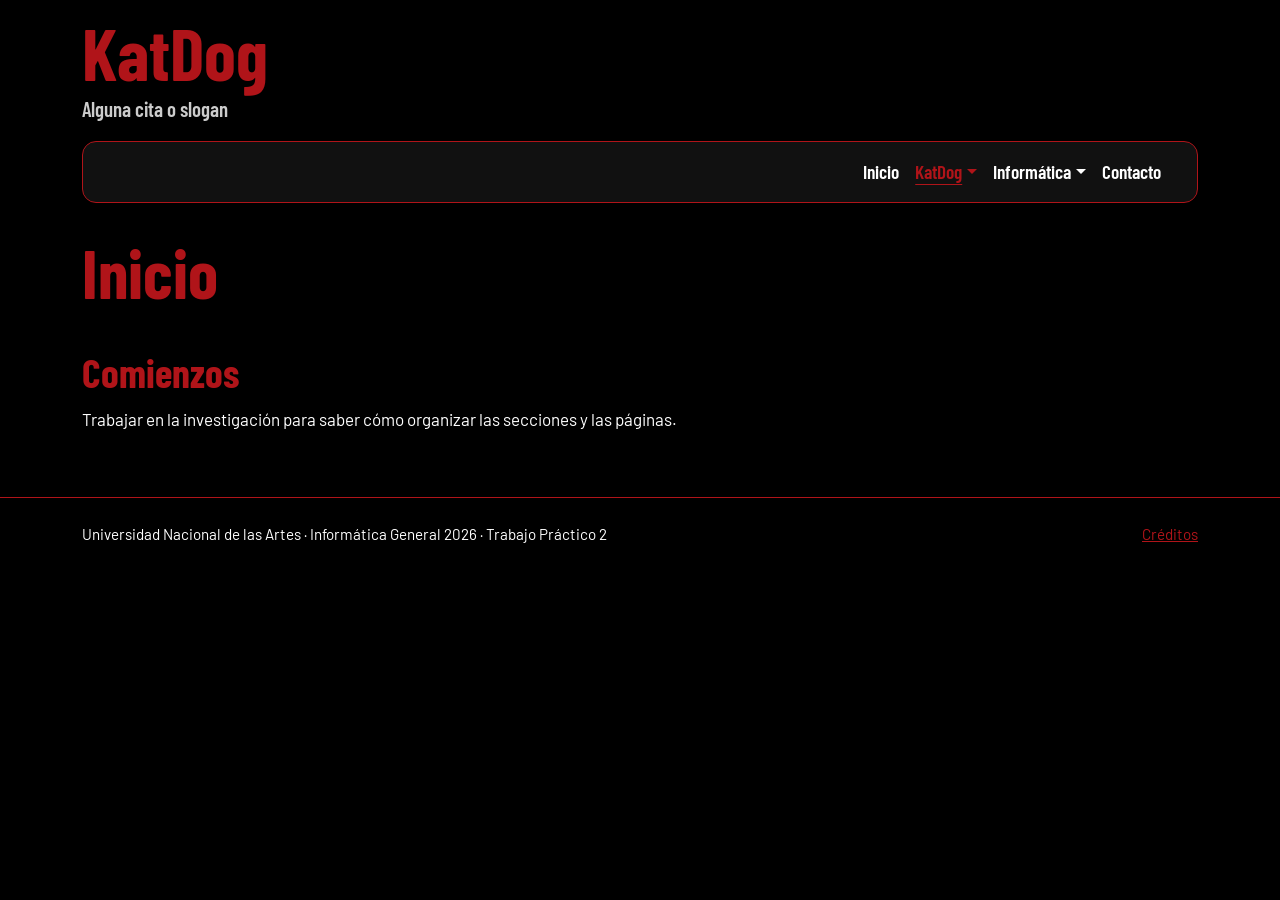
<file: albumes.html>
<!DOCTYPE html>
<html lang="es">
<head>
  <meta charset="UTF-8">
  <meta name="viewport" content="width=device-width, initial-scale=1.0">
  <title>Inicio | KatDog</title>

  <!-- Tipografía -->
  <link rel="preconnect" href="https://fonts.googleapis.com">
  <link rel="preconnect" href="https://fonts.gstatic.com" crossorigin>
  <link href="https://fonts.googleapis.com/css2?family=Barlow:wght@400;500&family=Barlow+Condensed:wght@600;700&display=swap" rel="stylesheet">

  <!-- Framework y CSS propio (siempre en este orden) -->
  <link href="https://cdn.jsdelivr.net/npm/bootstrap@5.3.3/dist/css/bootstrap.min.css" rel="stylesheet">
  <link rel="stylesheet" href="css/style.css">
</head>

<body>

  <header class="container">
    <p class="titulo-sitio">KatDog</p>
    <p class="lema">Alguna cita o slogan</p>

    <nav class="navbar navbar-expand-lg" aria-label="Principal">
      <div class="container-fluid">

        <a class="navbar-brand d-lg-none" href="index.html">KatDog</a>
        <button class="navbar-toggler" type="button"
                data-bs-toggle="collapse" data-bs-target="#menu"
                aria-controls="menu" aria-expanded="false" aria-label="Abrir menú">
          <span class="navbar-toggler-icon"></span>
        </button>

        <div class="collapse navbar-collapse" id="menu">
          <ul class="navbar-nav ms-auto">

            <li class="nav-item">
              <a class="nav-link" href="index.html">Inicio</a>
            </li>

            <!-- Menú KatDog -->
            <li class="nav-item dropdown">
              <a class="nav-link dropdown-toggle" href="#" id="menuKatdog" role="button"
                 data-bs-toggle="dropdown" aria-expanded="false">KatDog</a>
              <ul class="dropdown-menu" aria-labelledby="menuKatdog">
                <li><a class="dropdown-item" href="katdog.html">Quién es KatDog</a></li>
                <li><a class="dropdown-item" href="trayectoria.html">Trayectoria</a></li>
                <li><a class="dropdown-item" href="albumes.html">Álbumes</a></li>
                <li><a class="dropdown-item" href="en-vivo.html">En vivo</a></li>
                <li><a class="dropdown-item" href="galeria.html">Galería</a></li>
                <li><a class="dropdown-item" href="nosotros.html">Nosotros</a></li>
              </ul>
            </li>

            <!-- Menú Informática -->
            <li class="nav-item dropdown">
              <a class="nav-link dropdown-toggle" href="#" id="menuInformatica" role="button"
                 data-bs-toggle="dropdown" aria-expanded="false">Informática</a>
              <ul class="dropdown-menu" aria-labelledby="menuInformatica">
                <li><a class="dropdown-item" href="creditos.html#equipo">Nuestro equipo</a></li>
                <li><a class="dropdown-item" href="creditos.html#materia">La materia</a></li>
              </ul>
            </li>

            <li class="nav-item">
              <a class="nav-link" href="contacto.html">Contacto</a>
            </li>

          </ul>
        </div>
      </div>
    </nav>
  </header>

  <main class="container">
    <h1>Inicio</h1>
    <section>
      <h2>Comienzos</h2>
      <p>Trabajar en la investigación para saber cómo organizar las secciones y las páginas.</p>
    </section>
  </main>

  <footer>
    <div class="container contenedor-footer">
      <span>Universidad Nacional de las Artes · Informática General 2026 · Trabajo Práctico 2</span>
      <a href="creditos.html">Créditos</a>
    </div>
  </footer>

  <script src="https://cdn.jsdelivr.net/npm/bootstrap@5.3.3/dist/js/bootstrap.bundle.min.js"></script>
  <script src="js/main.js"></script>
</body>
</html>
</file>
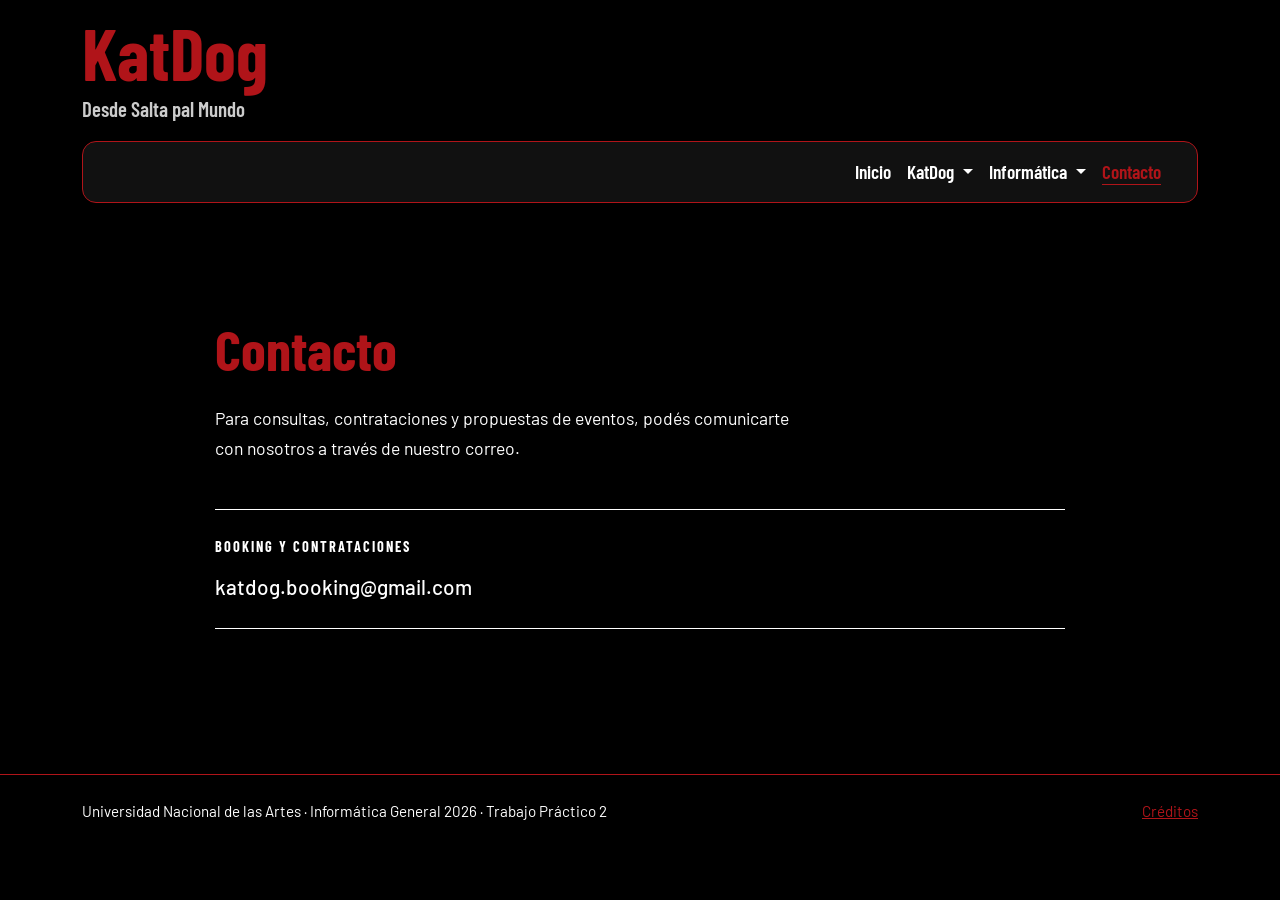
<file: contacto.html>
<!DOCTYPE html>
<html lang="es">
<head>
  <meta charset="UTF-8">
  <meta name="viewport" content="width=device-width, initial-scale=1.0">
  <title>Contacto | KatDog</title>

  <!-- Tipografía -->
  <link rel="preconnect" href="https://fonts.googleapis.com">
  <link rel="preconnect" href="https://fonts.gstatic.com" crossorigin>
  <link href="https://fonts.googleapis.com/css2?family=Barlow:wght@400;500&family=Barlow+Condensed:wght@600;700&display=swap" rel="stylesheet">

  <!-- Bootstrap y CSS propio -->
  <link href="https://cdn.jsdelivr.net/npm/bootstrap@5.3.3/dist/css/bootstrap.min.css" rel="stylesheet">
  <link rel="stylesheet" href="css/style.css">
</head>

<body>

  <header class="container">
    <p class="titulo-sitio">KatDog</p>
    <p class="lema">Desde Salta pal Mundo</p>

    <nav class="navbar navbar-expand-lg" aria-label="Principal">
      <div class="container-fluid">

        <a class="navbar-brand d-lg-none" href="index.html">KatDog</a>

        <button class="navbar-toggler" type="button"
                data-bs-toggle="collapse" data-bs-target="#menu"
                aria-controls="menu" aria-expanded="false" aria-label="Abrir menú">
          <span class="navbar-toggler-icon"></span>
        </button>

        <div class="collapse navbar-collapse" id="menu">
          <ul class="navbar-nav ms-auto">

            <li class="nav-item">
              <a class="nav-link" href="index.html">Inicio</a>
            </li>

            <!-- Menú KatDog -->
            <li class="nav-item dropdown">
              <a class="nav-link dropdown-toggle" href="#" id="menuKatdog"
                 role="button" data-bs-toggle="dropdown" aria-expanded="false">
                KatDog
              </a>

              <ul class="dropdown-menu" aria-labelledby="menuKatdog">
                <li><a class="dropdown-item" href="katdog.html">Quién es KatDog</a></li>
                <li><a class="dropdown-item" href="trayectoria.html">Trayectoria</a></li>
                <li><a class="dropdown-item" href="musica.html">Música</a></li>
                <li><a class="dropdown-item" href="en-vivo.html">En vivo</a></li>
                <li><a class="dropdown-item" href="galeria.html">Galería</a></li>
                <li><a class="dropdown-item" href="nosotros.html">Nosotros</a></li>
              </ul>
            </li>

            <!-- Menú Informática -->
            <li class="nav-item dropdown">
              <a class="nav-link dropdown-toggle" href="#" id="menuInformatica"
                 role="button" data-bs-toggle="dropdown" aria-expanded="false">
                Informática
              </a>

              <ul class="dropdown-menu" aria-labelledby="menuInformatica">
                <li><a class="dropdown-item" href="creditos.html#equipo">Nuestro equipo</a></li>
                <li><a class="dropdown-item" href="creditos.html#materia">La materia</a></li>
              </ul>
            </li>

            <li class="nav-item">
              <a class="nav-link active" href="contacto.html" aria-current="page">Contacto</a>
            </li>

          </ul>
        </div>
      </div>
    </nav>
  </header>

  <main class="container contacto">

    <section class="contacto-seccion">

      <h1>Contacto</h1>

      <p>
        Para consultas, contrataciones y propuestas de eventos,
        podés comunicarte con nosotros a través de nuestro correo.
      </p>

      <div class="contacto-datos">
        <span>BOOKING Y CONTRATACIONES</span>

        <a href="mailto:katdog.booking@gmail.com">
          katdog.booking@gmail.com
        </a>
      </div>

    </section>

  </main>

  <footer>
    <div class="container contenedor-footer">
      <span>Universidad Nacional de las Artes · Informática General 2026 · Trabajo Práctico 2</span>
      <a href="creditos.html">Créditos</a>
    </div>
  </footer>

  <script src="https://cdn.jsdelivr.net/npm/bootstrap@5.3.3/dist/js/bootstrap.bundle.min.js"></script>
  <script src="js/main.js"></script>

</body>
</html>
</file>
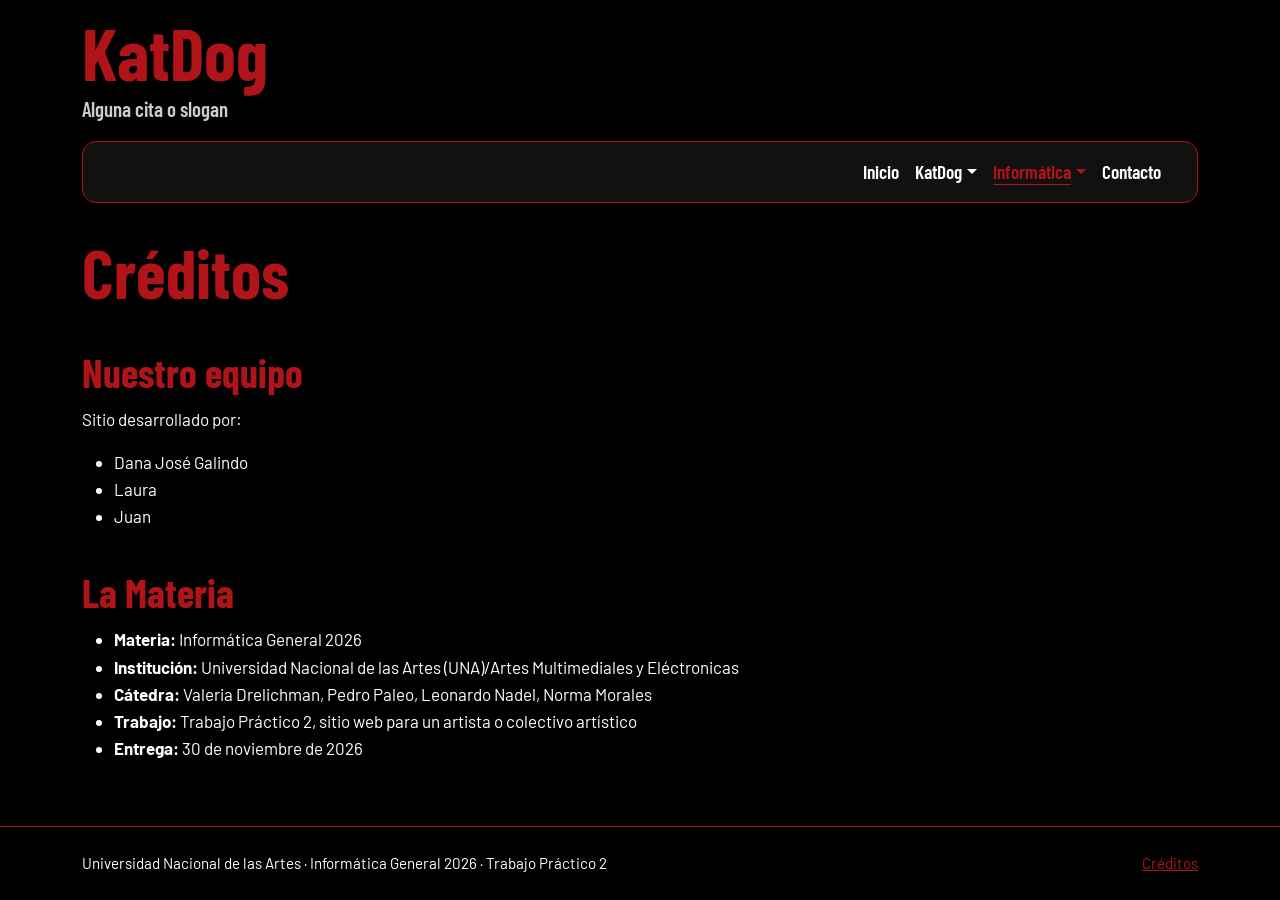
<file: creditos.html>
<!DOCTYPE html>
<html lang="es">
<head>
  <meta charset="UTF-8">
  <meta name="viewport" content="width=device-width, initial-scale=1.0">
  <title>Inicio | KatDog</title>

  <!-- Tipografía -->
  <link rel="preconnect" href="https://fonts.googleapis.com">
  <link rel="preconnect" href="https://fonts.gstatic.com" crossorigin>
  <link href="https://fonts.googleapis.com/css2?family=Barlow:wght@400;500&family=Barlow+Condensed:wght@600;700&display=swap" rel="stylesheet">

  <!-- Framework y CSS propio (siempre en este orden) -->
  <link href="https://cdn.jsdelivr.net/npm/bootstrap@5.3.3/dist/css/bootstrap.min.css" rel="stylesheet">
  <link rel="stylesheet" href="css/style.css">
</head>

<body>

  <header class="container">
    <p class="titulo-sitio">KatDog</p>
    <p class="lema">Alguna cita o slogan</p>

    <nav class="navbar navbar-expand-lg" aria-label="Principal">
      <div class="container-fluid">

        <a class="navbar-brand d-lg-none" href="index.html">KatDog</a>
        <button class="navbar-toggler" type="button"
                data-bs-toggle="collapse" data-bs-target="#menu"
                aria-controls="menu" aria-expanded="false" aria-label="Abrir menú">
          <span class="navbar-toggler-icon"></span>
        </button>

        <div class="collapse navbar-collapse" id="menu">
          <ul class="navbar-nav ms-auto">

            <li class="nav-item">
              <a class="nav-link" href="index.html">Inicio</a>
            </li>

            <!-- Menú KatDog -->
            <li class="nav-item dropdown">
              <a class="nav-link dropdown-toggle" href="#" id="menuKatdog" role="button"
                 data-bs-toggle="dropdown" aria-expanded="false">KatDog</a>
              <ul class="dropdown-menu" aria-labelledby="menuKatdog">
                <li><a class="dropdown-item" href="katdog.html">Quién es KatDog</a></li>
                <li><a class="dropdown-item" href="trayectoria.html">Trayectoria</a></li>
                <li><a class="dropdown-item" href="musica.html">musica</a></li>
                <li><a class="dropdown-item" href="en-vivo.html">En vivo</a></li>
                <li><a class="dropdown-item" href="galeria.html">Galería</a></li>
                <li><a class="dropdown-item" href="nosotros.html">Nosotros</a></li>
              </ul>
            </li>

            <!-- Menú Informática -->
            <li class="nav-item dropdown">
              <a class="nav-link dropdown-toggle" href="#" id="menuInformatica" role="button"
                 data-bs-toggle="dropdown" aria-expanded="false">Informática</a>
              <ul class="dropdown-menu" aria-labelledby="menuInformatica">
                <li><a class="dropdown-item" href="creditos.html#equipo">Nuestro equipo</a></li>
                <li><a class="dropdown-item" href="creditos.html#materia">La materia</a></li>
              </ul>
            </li>

            <li class="nav-item">
              <a class="nav-link" href="contacto.html">Contacto</a>
            </li>

          </ul>
        </div>
      </div>
    </nav>
  </header>

  <main class="container">
  <h1>Créditos</h1>

  <section id="equipo">
    <h2>Nuestro equipo</h2>
    <p>Sitio desarrollado por:</p>
    <ul>
      <li>Dana José Galindo </li>
      <li>Laura</li>
      <li>Juan</li>
    </ul>
  </section>

  <section id="materia">
    <h2>La Materia</h2>
    <ul>
      <li><strong>Materia:</strong> Informática General 2026</li>
      <li><strong>Institución:</strong> Universidad Nacional de las Artes (UNA)/Artes Multimediales y Eléctronicas</li>
      <li><strong>Cátedra:</strong> Valeria Drelichman, Pedro Paleo, Leonardo Nadel, Norma Morales</li>
      <li><strong>Trabajo:</strong> Trabajo Práctico 2, sitio web para un artista o colectivo artístico</li>
      <li><strong>Entrega:</strong> 30 de noviembre de 2026</li>
    </ul>
  </section>
</main>

  <footer>
    <div class="container contenedor-footer">
      <span>Universidad Nacional de las Artes · Informática General 2026 · Trabajo Práctico 2</span>
      <a href="creditos.html">Créditos</a>
    </div>
  </footer>

  <script src="https://cdn.jsdelivr.net/npm/bootstrap@5.3.3/dist/js/bootstrap.bundle.min.js"></script>
  <script src="js/main.js"></script>
</body>
</html>
</file>
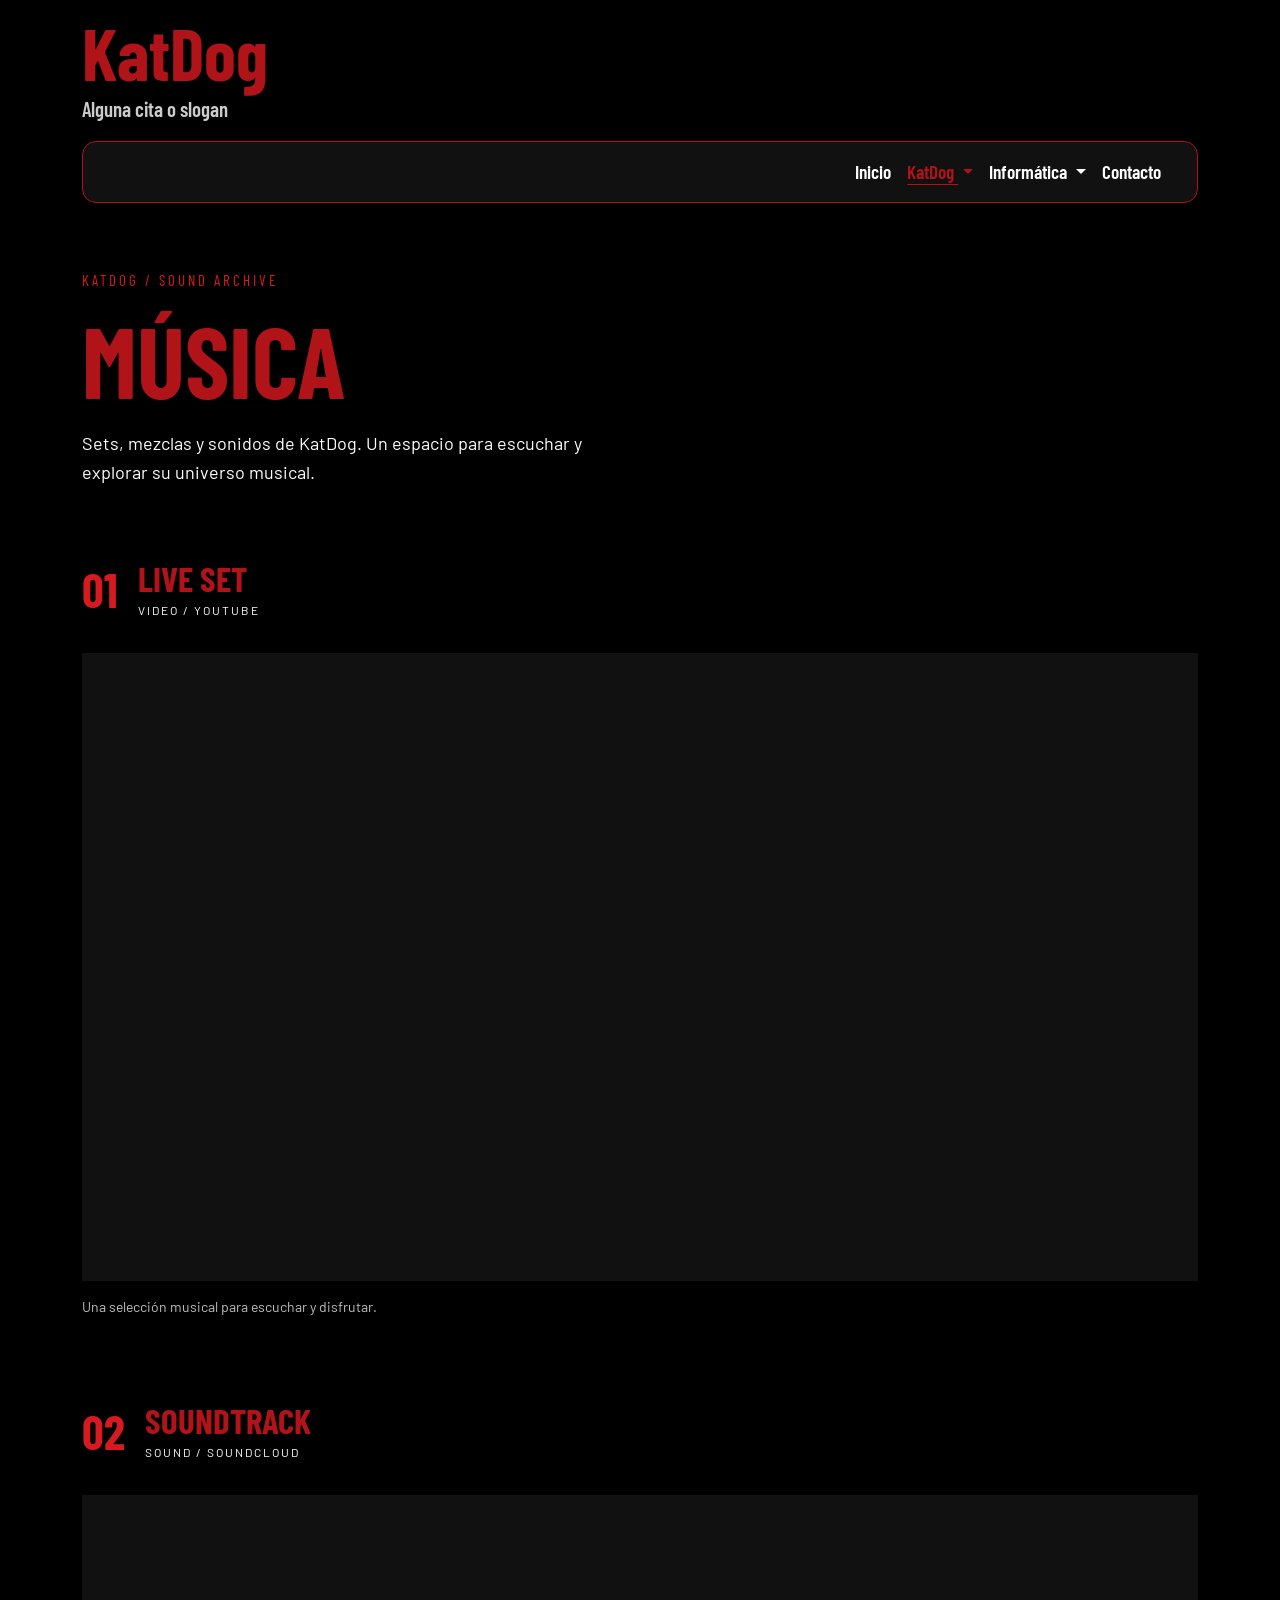
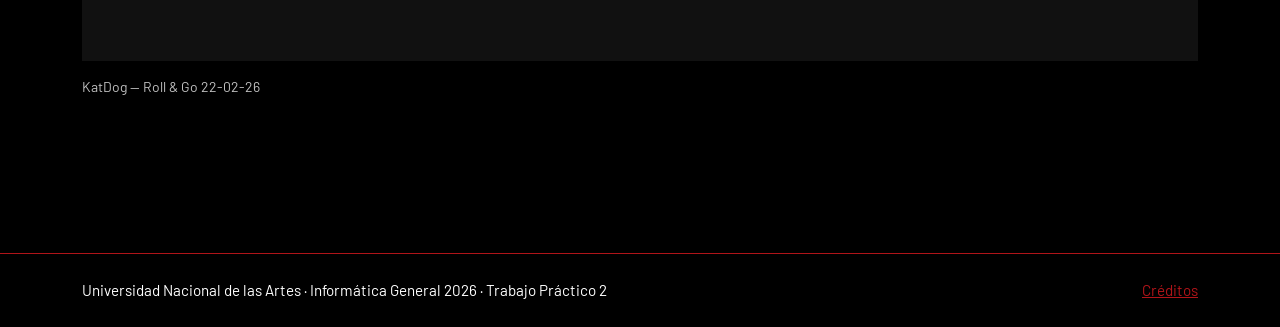
<file: musica.html>
<!DOCTYPE html>
<html lang="es">
<head>
  <meta charset="UTF-8">
  <meta name="viewport" content="width=device-width, initial-scale=1.0">
  <title>Música | KatDog</title>

  <!-- Tipografía -->
  <link rel="preconnect" href="https://fonts.googleapis.com">
  <link rel="preconnect" href="https://fonts.gstatic.com" crossorigin>
  <link href="https://fonts.googleapis.com/css2?family=Barlow:wght@400;500&family=Barlow+Condensed:wght@600;700&display=swap" rel="stylesheet">

  <!-- Bootstrap y CSS propio -->
  <link href="https://cdn.jsdelivr.net/npm/bootstrap@5.3.3/dist/css/bootstrap.min.css" rel="stylesheet">
  <link rel="stylesheet" href="css/style.css">
</head>

<body>

  <header class="container">
    <p class="titulo-sitio">KatDog</p>
    <p class="lema">Alguna cita o slogan</p>

    <nav class="navbar navbar-expand-lg" aria-label="Principal">
      <div class="container-fluid">

        <a class="navbar-brand d-lg-none" href="index.html">KatDog</a>

        <button class="navbar-toggler" type="button"
          data-bs-toggle="collapse" data-bs-target="#menu"
          aria-controls="menu" aria-expanded="false" aria-label="Abrir menú">
          <span class="navbar-toggler-icon"></span>
        </button>

        <div class="collapse navbar-collapse" id="menu">
          <ul class="navbar-nav ms-auto">

            <li class="nav-item">
              <a class="nav-link" href="index.html">Inicio</a>
            </li>

            <!-- Menú KatDog -->
            <li class="nav-item dropdown">
              <a class="nav-link dropdown-toggle" href="#" id="menuKatdog"
                role="button" data-bs-toggle="dropdown" aria-expanded="false">
                KatDog
              </a>

              <ul class="dropdown-menu" aria-labelledby="menuKatdog">
                <li><a class="dropdown-item" href="katdog.html">KatDog</a></li>
                <li><a class="dropdown-item" href="trayectoria.html">Trayectoria</a></li>
                <li><a class="dropdown-item" href="musica.html">musica</a></li>
                <li><a class="dropdown-item" href="en-vivo.html">En vivo</a></li>
                <li><a class="dropdown-item" href="galeria.html">Galería</a></li>
                <li><a class="dropdown-item" href="nosotros.html">Nosotros</a></li>
              </ul>
            </li>

            <!-- Menú Informática -->
            <li class="nav-item dropdown">
              <a class="nav-link dropdown-toggle" href="#" id="menuInformatica"
                role="button" data-bs-toggle="dropdown" aria-expanded="false">
                Informática
              </a>

              <ul class="dropdown-menu" aria-labelledby="menuInformatica">
                <li><a class="dropdown-item" href="creditos.html#equipo">Nuestro equipo</a></li>
                <li><a class="dropdown-item" href="creditos.html#materia">La materia</a></li>
              </ul>
            </li>

            <li class="nav-item">
              <a class="nav-link" href="contacto.html">Contacto</a>
            </li>

          </ul>
        </div>
      </div>
    </nav>
  </header>

  <main class="container pagina-musica">

    <section class="introduccion-musica">
      <p class="etiqueta-musica">KATDOG / SOUND ARCHIVE</p>
      <h1>Música</h1>
      <p>
        Sets, mezclas y sonidos de KatDog.
        Un espacio para escuchar y explorar su universo musical.
      </p>
    </section>

    <!-- LIVE SET -->
    <section class="bloque-musical">

      <div class="encabezado-bloque">
        <span class="numero-musica">01</span>
        <div>
          <h2>Live Set</h2>
          <p>VIDEO / YOUTUBE</p>
        </div>
      </div>

      <div class="video-musica">
        <iframe
          src="https://www.youtube.com/embed/YbVHA1PrSSI"
          title="KatDog - Live Set"
          allow="accelerometer; autoplay; clipboard-write; encrypted-media; gyroscope; picture-in-picture; web-share"
          referrerpolicy="strict-origin-when-cross-origin"
          allowfullscreen>
        </iframe>
      </div>

      <p class="descripcion-musica">
        Una selección musical para escuchar y disfrutar.
      </p>

    </section>

    <!-- SOUNDTRACK -->
    <section class="bloque-musical">

      <div class="encabezado-bloque">
        <span class="numero-musica">02</span>
        <div>
          <h2>Soundtrack</h2>
          <p>SOUND / SOUNDCLOUD</p>
        </div>
      </div>

      <div class="soundcloud-musica">
        <iframe
          title="KatDog - Roll & Go 22-02-26"
          width="100%"
          height="166"
          scrolling="no"
          frameborder="no"
          allow="autoplay"
          src="https://w.soundcloud.com/player/?url=https%3A//soundcloud.com/katdogmusic/katdog-roll-go-22-02-26&color=%23d71920&auto_play=false&hide_related=true&show_comments=false&show_user=true&show_reposts=false&show_teaser=true">
        </iframe>
      </div>

      <p class="descripcion-musica">
        KatDog — Roll & Go 22-02-26
      </p>

    </section>

  </main>

  <footer>
    <div class="container contenedor-footer">
      <span>Universidad Nacional de las Artes · Informática General 2026 · Trabajo Práctico 2</span>
      <a href="creditos.html">Créditos</a>
    </div>
  </footer>

  <script src="https://cdn.jsdelivr.net/npm/bootstrap@5.3.3/dist/js/bootstrap.bundle.min.js"></script>
  <script src="js/main.js"></script>

</body>
</html>
</file>
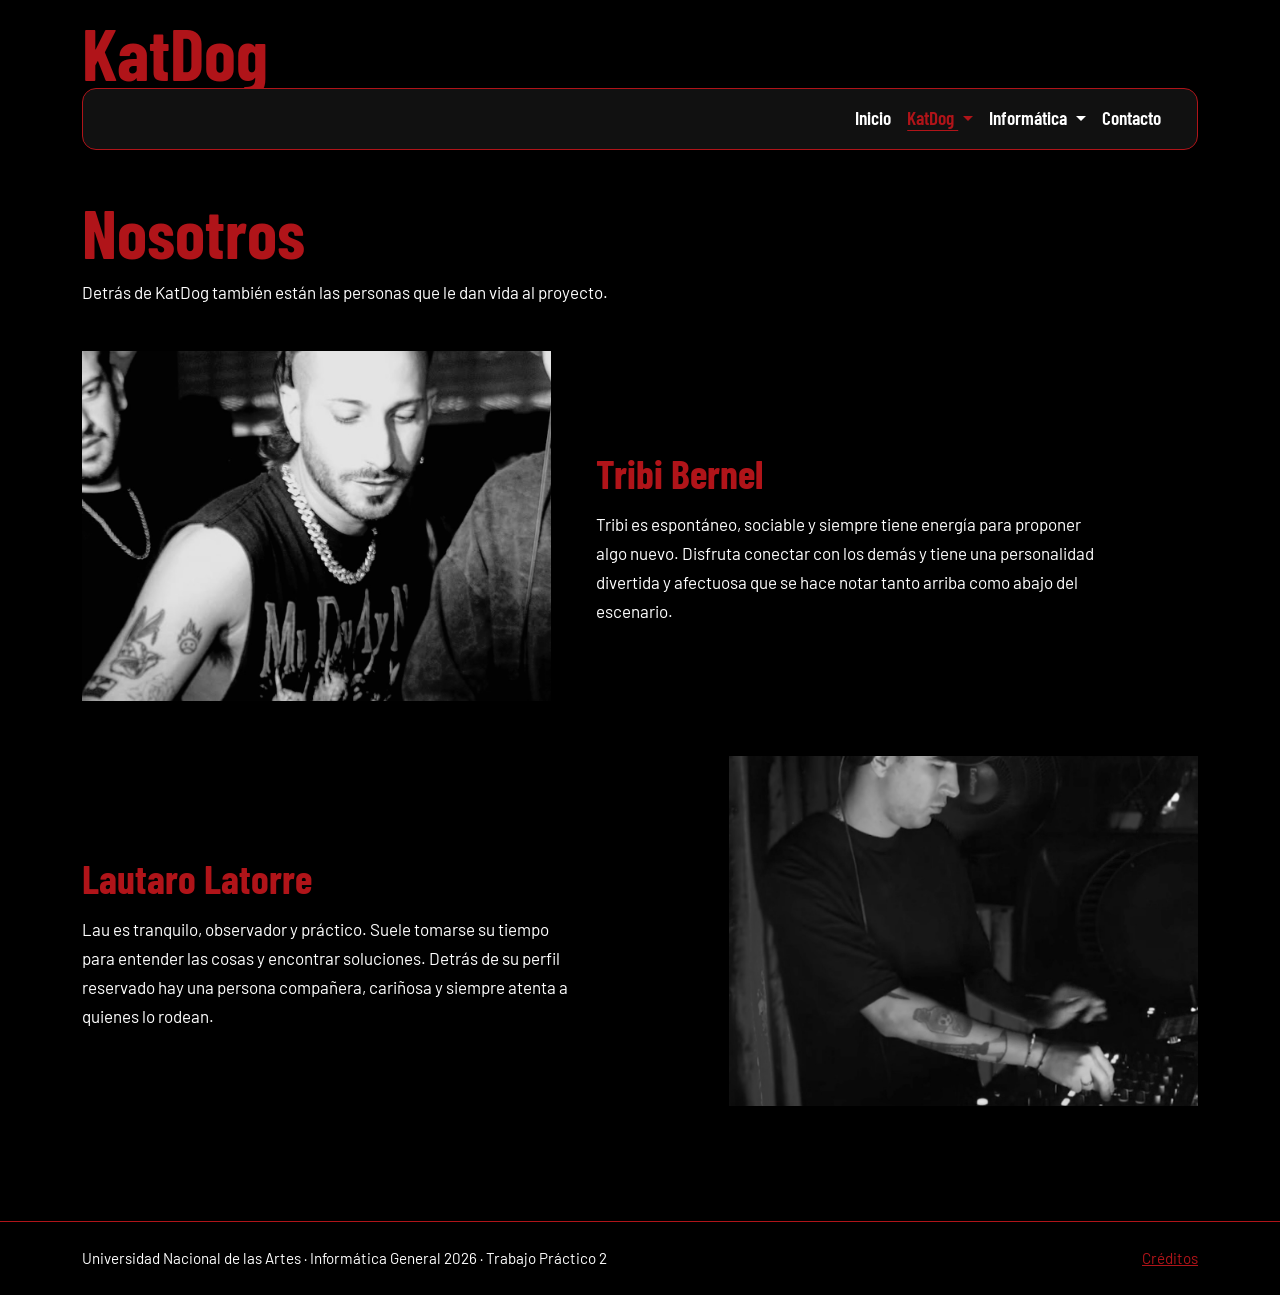
<file: nosotros.html>
<!DOCTYPE html>
<html lang="es">
<head>
  <meta charset="UTF-8">
  <meta name="viewport" content="width=device-width, initial-scale=1.0">
  <title>Nosotros | KatDog</title>

  <!-- Tipografía -->
  <link rel="preconnect" href="https://fonts.googleapis.com">
  <link rel="preconnect" href="https://fonts.gstatic.com" crossorigin>
  <link href="https://fonts.googleapis.com/css2?family=Barlow:wght@400;500&family=Barlow+Condensed:wght@600;700&display=swap" rel="stylesheet">

  <!-- Bootstrap y CSS propio -->
  <link href="https://cdn.jsdelivr.net/npm/bootstrap@5.3.3/dist/css/bootstrap.min.css" rel="stylesheet">
  <link rel="stylesheet" href="css/style.css">
</head>

<body>

  <header class="container">
    <p class="titulo-sitio">KatDog</p>

    <nav class="navbar navbar-expand-lg" aria-label="Principal">
      <div class="container-fluid">

        <a class="navbar-brand d-lg-none" href="index.html">KatDog</a>

        <button class="navbar-toggler" type="button"
          data-bs-toggle="collapse" data-bs-target="#menu"
          aria-controls="menu" aria-expanded="false" aria-label="Abrir menú">
          <span class="navbar-toggler-icon"></span>
        </button>

        <div class="collapse navbar-collapse" id="menu">
          <ul class="navbar-nav ms-auto">

            <li class="nav-item">
              <a class="nav-link" href="index.html">Inicio</a>
            </li>

            <li class="nav-item dropdown">
              <a class="nav-link dropdown-toggle" href="#" id="menuKatdog"
                role="button" data-bs-toggle="dropdown" aria-expanded="false">
                KatDog
              </a>
              <ul class="dropdown-menu" aria-labelledby="menuKatdog">
                <li><a class="dropdown-item" href="katdog.html">Quién es KatDog</a></li>
                <li><a class="dropdown-item" href="trayectoria.html">Trayectoria</a></li>
                <li><a class="dropdown-item" href="musica.html">Música</a></li>
                <li><a class="dropdown-item" href="en-vivo.html">En vivo</a></li>
                <li><a class="dropdown-item" href="galeria.html">Galería</a></li>
                <li><a class="dropdown-item" href="nosotros.html">Nosotros</a></li>
              </ul>
            </li>

            <li class="nav-item dropdown">
              <a class="nav-link dropdown-toggle" href="#" id="menuInformatica"
                role="button" data-bs-toggle="dropdown" aria-expanded="false">
                Informática
              </a>
              <ul class="dropdown-menu" aria-labelledby="menuInformatica">
                <li><a class="dropdown-item" href="creditos.html#equipo">Nuestro equipo</a></li>
                <li><a class="dropdown-item" href="creditos.html#materia">La materia</a></li>
              </ul>
            </li>

            <li class="nav-item">
              <a class="nav-link" href="contacto.html">Contacto</a>
            </li>

          </ul>
        </div>
      </div>
    </nav>
  </header>

  <main class="container nosotros">

    <h1>Nosotros</h1>
    <p class="introduccion-nosotros">
      Detrás de KatDog también están las personas que le dan vida al proyecto.
    </p>

    <section class="integrante">
      <div class="foto-integrante">
        <img src="img/tribi.jpg" alt="Tribi Bernel">
      </div>

      <div class="info-integrante">
        <h2>Tribi Bernel</h2>
        <p>
          Tribi es espontáneo, sociable y siempre tiene energía para proponer
          algo nuevo. Disfruta conectar con los demás y tiene una personalidad
          divertida y afectuosa que se hace notar tanto arriba como abajo del escenario.
        </p>
      </div>
    </section>

    <section class="integrante integrante-invertido">
      <div class="foto-integrante">
        <img src="img/laucha.jpg" alt="Lautaro «Laucha» Latorre">
      </div>

      <div class="info-integrante">
        <h2>Lautaro Latorre</h2>
        <p>
          Lau es tranquilo, observador y práctico. Suele tomarse su tiempo
          para entender las cosas y encontrar soluciones. Detrás de su perfil
          reservado hay una persona compañera, cariñosa y siempre atenta
          a quienes lo rodean.
        </p>
      </div>
    </section>


  </main>

  <footer>
    <div class="container contenedor-footer">
      <span>Universidad Nacional de las Artes · Informática General 2026 · Trabajo Práctico 2</span>
      <a href="creditos.html">Créditos</a>
    </div>
  </footer>

  <script src="https://cdn.jsdelivr.net/npm/bootstrap@5.3.3/dist/js/bootstrap.bundle.min.js"></script>
  <script src="js/main.js"></script>

</body>
</html>
</file>
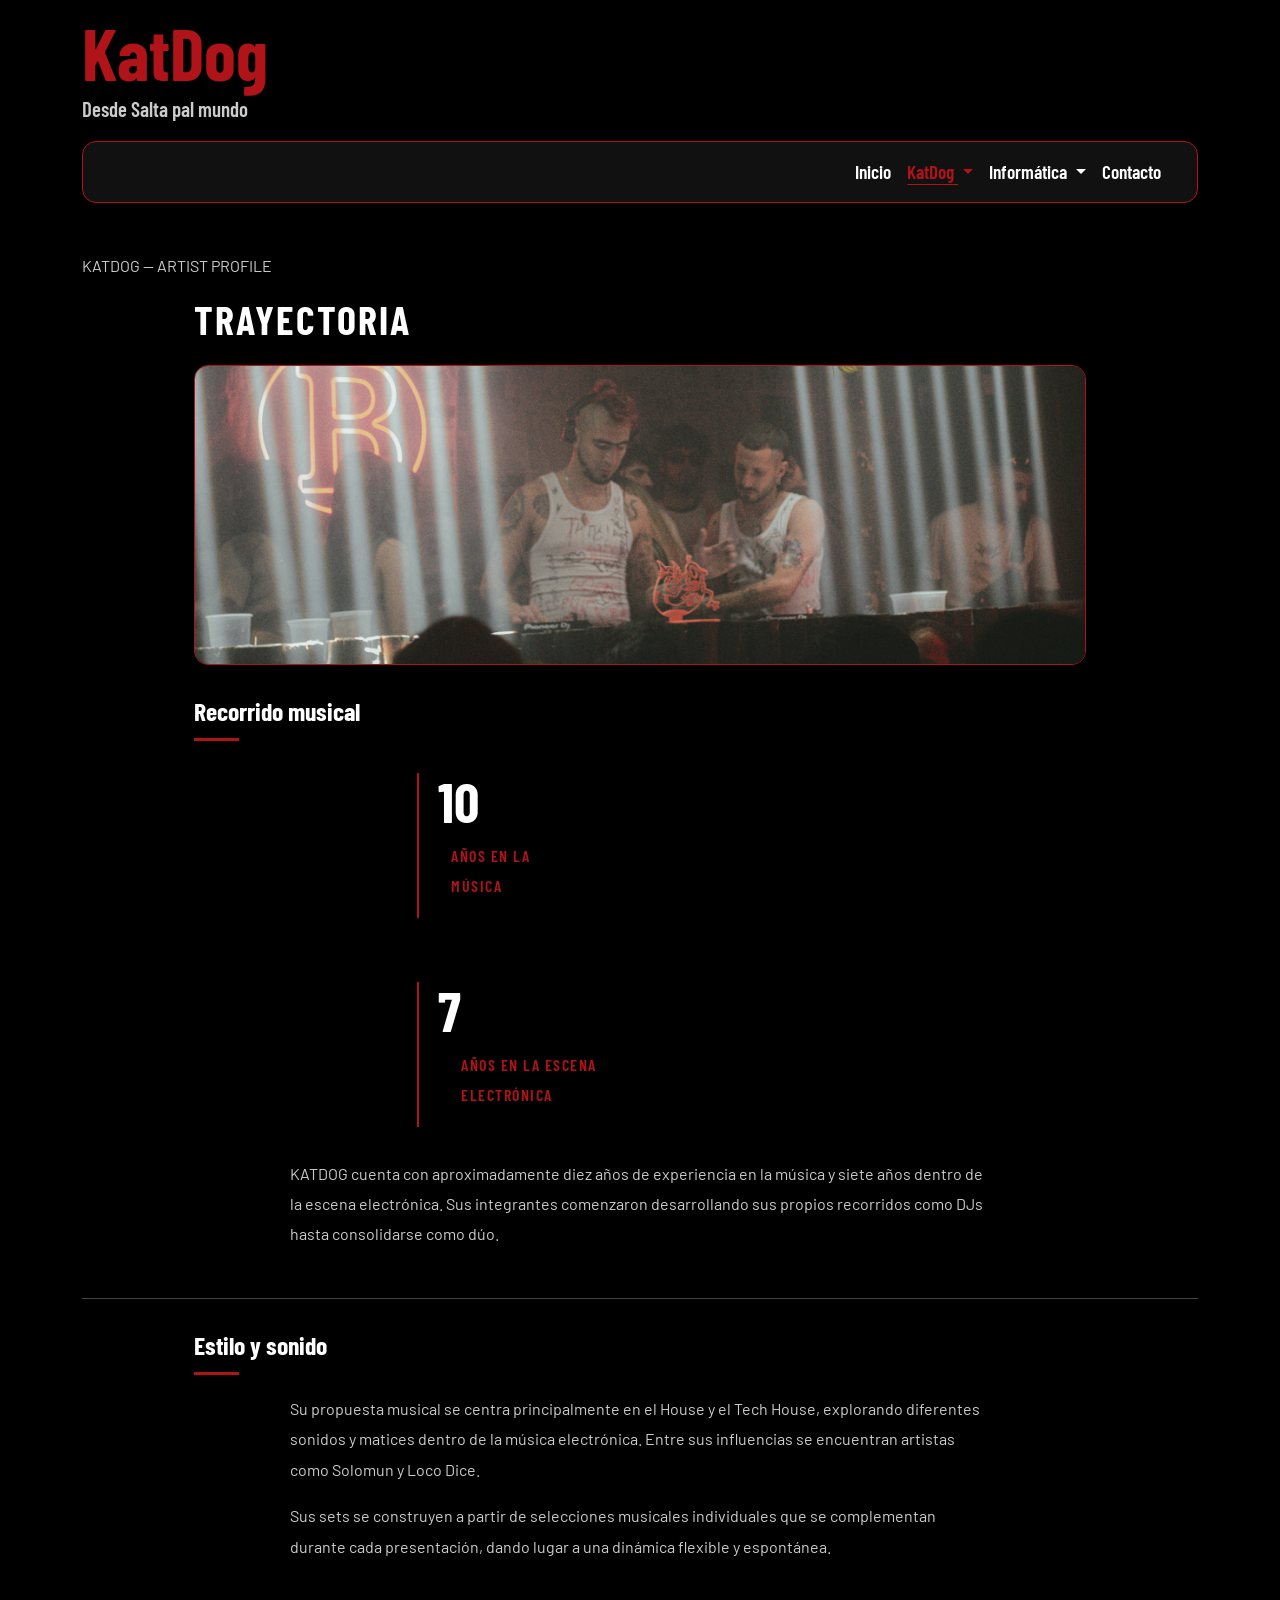
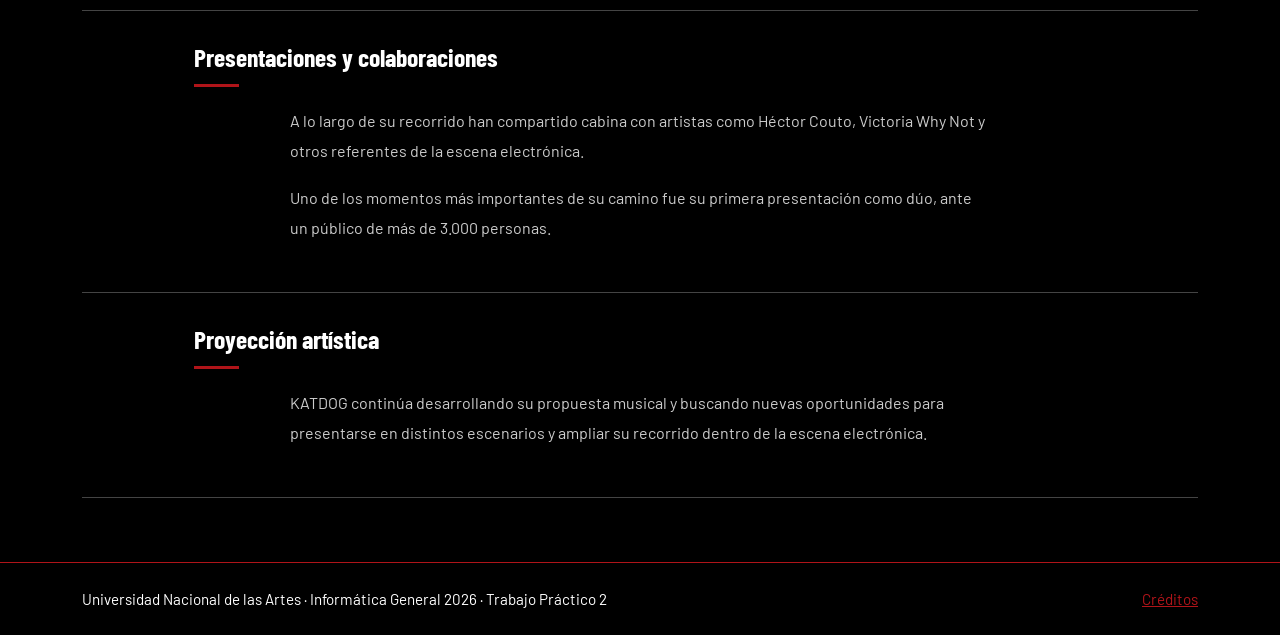
<file: trayectoria.html>
<!DOCTYPE html>
<html lang="es">

<head>
  <meta charset="UTF-8">
  <meta name="viewport" content="width=device-width, initial-scale=1.0">
  <title>Trayectoria</title>

  <!-- Tipografía -->
  <link rel="preconnect" href="https://fonts.googleapis.com">
  <link rel="preconnect" href="https://fonts.gstatic.com" crossorigin>
  <link href="https://fonts.googleapis.com/css2?family=Barlow:wght@400;500&family=Barlow+Condensed:wght@600;700&display=swap" rel="stylesheet">

  <!-- Bootstrap -->
  <link href="https://cdn.jsdelivr.net/npm/bootstrap@5.3.3/dist/css/bootstrap.min.css" rel="stylesheet">

  <!-- CSS propio -->
  <link rel="stylesheet" href="css/style.css">
</head>

<body>

  <header class="container">

    <p class="titulo-sitio">KatDog</p>
    <p class="lema">Desde Salta pal mundo</p>

    <nav class="navbar navbar-expand-lg" aria-label="Principal">
      <div class="container-fluid">

        <a class="navbar-brand d-lg-none" href="index.html">KatDog</a>

        <button class="navbar-toggler" type="button"
          data-bs-toggle="collapse" data-bs-target="#menu"
          aria-controls="menu" aria-expanded="false"
          aria-label="Abrir menú">
          <span class="navbar-toggler-icon"></span>
        </button>

        <div class="collapse navbar-collapse" id="menu">

          <ul class="navbar-nav ms-auto">

            <li class="nav-item">
              <a class="nav-link" href="index.html">Inicio</a>
            </li>

            <!-- Menú KatDog -->
            <li class="nav-item dropdown">

              <a class="nav-link dropdown-toggle" href="#"
                id="menuKatdog" role="button"
                data-bs-toggle="dropdown" aria-expanded="false">
                KatDog
              </a>

              <ul class="dropdown-menu" aria-labelledby="menuKatdog">
                <li><a class="dropdown-item" href="katdog.html">Quién es KatDog</a></li>
                <li><a class="dropdown-item" href="trayectoria.html">Trayectoria</a></li>
                <li><a class="dropdown-item" href="musica.html">musica</a></li>
                <li><a class="dropdown-item" href="en-vivo.html">En vivo</a></li>
                <li><a class="dropdown-item" href="galeria.html">Galería</a></li>
                <li><a class="dropdown-item" href="nosotros.html">Nosotros</a></li>
              </ul>

            </li>

            <!-- Menú Informática -->
            <li class="nav-item dropdown">

              <a class="nav-link dropdown-toggle" href="#"
                id="menuInformatica" role="button"
                data-bs-toggle="dropdown" aria-expanded="false">
                Informática
              </a>

              <ul class="dropdown-menu" aria-labelledby="menuInformatica">
                <li><a class="dropdown-item" href="creditos.html#equipo">Nuestro equipo</a></li>
                <li><a class="dropdown-item" href="creditos.html#materia">La materia</a></li>
              </ul>

            </li>

            <li class="nav-item">
              <a class="nav-link" href="contacto.html">Contacto</a>
            </li>

          </ul>

        </div>
      </div>
    </nav>

  </header>


  <main class="container trayectoria">

    <!-- Encabezado -->
    <section class="encabezado-trayectoria">

      <p class="etiqueta">KATDOG — ARTIST PROFILE</p>

      <h1>TRAYECTORIA</h1>

      <img src="img/tribilau1.jpeg" alt="KatDog">

    </section>


    <!-- Recorrido musical -->
    <section class="recorrido">

      <h2>Recorrido musical</h2>

      <div class="estadisticas">

        <div>
          <span>10</span>
          <p>AÑOS EN LA MÚSICA</p>
        </div>

        <div>
          <span>7</span>
          <p>AÑOS EN LA ESCENA ELECTRÓNICA</p>
        </div>

      </div>

      <p>
        KATDOG cuenta con aproximadamente diez años de experiencia
        en la música y siete años dentro de la escena electrónica.
        Sus integrantes comenzaron desarrollando sus propios recorridos
        como DJs hasta consolidarse como dúo.
      </p>

    </section>


    <!-- Estilo musical -->
    <section class="estilo-musical">

      <h2>Estilo y sonido</h2>

      <p>
        Su propuesta musical se centra principalmente en el House
        y el Tech House, explorando diferentes sonidos y matices
        dentro de la música electrónica. Entre sus influencias
        se encuentran artistas como Solomun y Loco Dice.
      </p>

      <p>
        Sus sets se construyen a partir de selecciones musicales
        individuales que se complementan durante cada presentación,
        dando lugar a una dinámica flexible y espontánea.
      </p>

    </section>


    <!-- Presentaciones -->
    <section class="presentaciones">

      <h2>Presentaciones y colaboraciones</h2>

      <p>
        A lo largo de su recorrido han compartido cabina con artistas
        como Héctor Couto, Victoria Why Not y otros referentes
        de la escena electrónica.
      </p>

      <p>
        Uno de los momentos más importantes de su camino fue
        su primera presentación como dúo, ante un público
        de más de 3.000 personas.
      </p>

    </section>


    <!-- Proyección -->
    <section class="proyeccion">

      <h2>Proyección artística</h2>

      <p>
        KATDOG continúa desarrollando su propuesta musical
        y buscando nuevas oportunidades para presentarse
        en distintos escenarios y ampliar su recorrido
        dentro de la escena electrónica.
      </p>

    </section>

  </main>


  <footer>

    <div class="container contenedor-footer">

      <span>
        Universidad Nacional de las Artes · Informática General 2026 · Trabajo Práctico 2
      </span>

      <a href="creditos.html">Créditos</a>

    </div>

  </footer>


  <!-- JavaScript de Bootstrap -->
  <script src="https://cdn.jsdelivr.net/npm/bootstrap@5.3.3/dist/js/bootstrap.bundle.min.js"></script>

  <!-- JavaScript propio -->
  <script src="js/main.js"></script>

</body>
</html>
</file>
<file: css/style.css>
:root {
  --rojo: #b01419;
  --rojo-oscuro: #7a0d12;
  --rojo-velo: #f7e3e4;
  --tinta: #ffffff;
  --humo: #cccccc;
  --fondo: #000000;
  --papel: #111111;

  --fuente-titulo: "Barlow Condensed", "Arial Narrow", sans-serif;
  --fuente-texto: "Barlow", system-ui, sans-serif;

  --radio: 14px;
}

/* ---------- BASE ---------- */

body {
  font-family: var(--fuente-texto);
  font-size: 1.0625rem;
  line-height: 1.6;
  color: var(--tinta);
  background-color: var(--fondo);
}

h1, h2, h3, h4 {
  font-family: var(--fuente-titulo);
  font-weight: 700;
  line-height: 1.1;
  color: var(--rojo);
}

h1 {
  font-size: clamp(2.5rem, 6vw, 4.25rem);
  margin-bottom: 1.25rem;
}

h2 {
  font-size: clamp(1.75rem, 3.5vw, 2.5rem);
  margin-top: 2.5rem;
  margin-bottom: 0.75rem;
}

h3 {
  font-size: 1.5rem;
}

p, li {
  max-width: 70ch;
}

a {
  color: var(--rojo);
}

a:hover {
  color: var(--rojo-oscuro);
}

a:focus-visible,
button:focus-visible,
.form-control:focus-visible,
.form-select:focus-visible {
  outline: 3px solid var(--rojo);
  outline-offset: 2px;
}

main {
  padding-block: 2rem 3rem;
}

/* ---------- CABECERA ---------- */

header {
  padding: 1rem 0 0;
}

.titulo-sitio {
  font-family: var(--fuente-titulo);
  font-weight: 700;
  font-size: clamp(2.5rem, 7vw, 4.5rem);
  line-height: 1;
  color: var(--rojo);
  margin: 0;
}

.lema {
  font-family: var(--fuente-titulo);
  font-weight: 600;
  font-size: 1.3rem;
  color: var(--humo);
  margin: 0.25rem 0 1rem;
}

/* ---------- MENÚ ---------- */

.navbar {
  background-color: #111;
  border: 1.5px solid var(--rojo);
  border-radius: var(--radio);
  padding: 0.5rem 1rem;
}

.navbar-brand {
  font-family: var(--fuente-titulo);
  font-weight: 700;
  font-size: 1.6rem;
  color: var(--rojo);
}

.navbar-brand:hover {
  color: #fff;
}

.navbar .nav-link {
  font-family: var(--fuente-titulo);
  font-weight: 600;
  font-size: 1.2rem;
  color: #fff;
  padding: 0.4rem 0.9rem;
}

.navbar .nav-link:hover,
.navbar .nav-link.active,
.navbar .nav-link.show {
  color: var(--rojo);
  text-decoration: underline;
  text-underline-offset: 5px;
}

.navbar-toggler {
  border-color: var(--rojo);
}

.navbar-toggler:focus {
  box-shadow: 0 0 0 3px rgba(176, 20, 25, 0.35);
}

.navbar-toggler-icon {
  background-image: url("data:image/svg+xml,%3csvg xmlns='http://www.w3.org/2000/svg' viewBox='0 0 30 30'%3e%3cpath stroke='%23b01419' stroke-linecap='round' stroke-miterlimit='10' stroke-width='2' d='M4 7h22M4 15h22M4 23h22'/%3e%3c/svg%3e");
}

/* ---------- DESPLEGABLES ---------- */

.dropdown-menu {
  background-color: #111;
  border: 1.5px solid var(--rojo);
  border-radius: var(--radio);
  padding: 0.4rem;
  margin-top: 0.5rem;
}

.dropdown-item {
  font-family: var(--fuente-titulo);
  font-weight: 600;
  font-size: 1.15rem;
  color: #fff;
  border-radius: 8px;
  padding: 0.45rem 0.9rem;
}

.dropdown-item:hover,
.dropdown-item:focus {
  background-color: var(--rojo);
  color: #fff;
}

.dropdown-item.active,
.dropdown-item:active {
  background-color: var(--rojo);
  color: #fff;
}

@media (min-width: 992px) {
  .navbar .dropdown:hover > .dropdown-menu {
    display: block;
  }
}

@media (max-width: 991.98px) {
  .navbar .dropdown-menu {
    border: 0;
    background: transparent;
    padding-left: 1rem;
  }
}

/* ---------- PORTADA GENERAL ---------- */

.hero {
  min-height: 70vh;
  display: flex;
  align-items: center;
  background-image:
    linear-gradient(rgba(0, 0, 0, 0.80), rgba(0, 0, 0, 0.92)),
    url("../img/hero/hero.jpg");
  background-size: cover;
  background-position: center;
  border-radius: var(--radio);
  margin-top: 1rem;
  padding: 2rem;
}

.hero p {
  font-size: 1.25rem;
  color: #fff;
}

/* ---------- BOTONES ---------- */

.btn-katdog {
  background-color: var(--rojo);
  border: 2px solid var(--rojo);
  color: #fff;
  font-family: var(--fuente-titulo);
  font-weight: 600;
  font-size: 1.25rem;
  border-radius: var(--radio);
  padding: 0.4rem 1.4rem;
}

.btn-katdog:hover,
.btn-katdog:focus {
  background-color: var(--rojo-oscuro);
  border-color: var(--rojo-oscuro);
  color: #fff;
}

.btn-katdog-outline {
  background-color: transparent;
  border: 2px solid var(--rojo);
  color: var(--rojo);
  font-family: var(--fuente-titulo);
  font-weight: 600;
  font-size: 1.25rem;
  border-radius: var(--radio);
  padding: 0.4rem 1.4rem;
}

.btn-katdog-outline:hover,
.btn-katdog-outline.active {
  background-color: var(--rojo);
  color: #fff;
}

/* ---------- TARJETAS ---------- */

.tarjeta {
  background-color: #111;
  border: 1.5px solid var(--rojo);
  border-radius: var(--radio);
  overflow: hidden;
  height: 100%;
}

.tarjeta img {
  width: 100%;
  height: auto;
  display: block;
}

.tarjeta-cuerpo {
  padding: 1rem 1.25rem 1.25rem;
}

.tarjeta-cuerpo h3 {
  margin-bottom: 0.25rem;
}

.tarjeta-meta {
  color: #ccc;
  font-size: 0.95rem;
}

/* ---------- GALERÍA ---------- */

.galeria-item img {
  width: 100%;
  aspect-ratio: 4 / 3;
  object-fit: cover;
  border-radius: var(--radio);
  border: 1.5px solid var(--rojo);
  cursor: zoom-in;
}

/* ---------- FORMULARIO ---------- */

.form-label {
  font-family: var(--fuente-titulo);
  font-weight: 600;
  font-size: 1.2rem;
  color: var(--rojo);
}

.form-control,
.form-select {
  border: 1.5px solid var(--humo);
  border-radius: 10px;
  background-color: #111;
  color: #fff;
}

.form-control:focus,
.form-select:focus {
  border-color: var(--rojo);
  box-shadow: 0 0 0 3px rgba(176, 20, 25, 0.25);
}

.mensaje-error {
  color: #ff5555;
  font-weight: 500;
  font-size: 0.95rem;
  margin-top: 0.25rem;
}

/* ---------- FOOTER ---------- */

footer {
  border-top: 1.5px solid var(--rojo);
  padding: 1.5rem 0;
  font-size: 0.95rem;
  color: #fff;
}

footer .contenedor-footer {
  display: flex;
  flex-wrap: wrap;
  justify-content: space-between;
  gap: 0.5rem;
}

/* ---------- PÁGINA DE INICIO: VIDEO ---------- */

.pagina-inicio {
  background-color: #000;
}

.hero-inicio {
  position: relative;
  isolation: isolate;
  min-height: 100vh;
  min-height: 100svh;
  display: flex;
  flex-direction: column;
  color: #fff;
  overflow: hidden;
}

.hero-video {
  position: absolute;
  inset: 0;
  width: 100%;
  height: 100%;
  object-fit: cover;
  z-index: -2;
}

.hero-capa {
  position: absolute;
  inset: 0;
  background:
    linear-gradient(to bottom, rgba(0,0,0,.65), rgba(0,0,0,.25) 40%, rgba(0,0,0,.65));
  z-index: -1;
}

.pagina-inicio .navbar {
  background-color: rgba(0, 0, 0, 0.4);
  border-color: rgba(255, 255, 255, 0.7);
}

.pagina-inicio .navbar-brand,
.pagina-inicio .navbar .nav-link {
  color: #fff;
}

.pagina-inicio .navbar .nav-link:hover,
.pagina-inicio .navbar .nav-link.active,
.pagina-inicio .navbar .nav-link.show {
  color: #fff;
}

.pagina-inicio .navbar-toggler {
  border-color: #fff;
}

.pagina-inicio .navbar-toggler-icon {
  background-image: url("data:image/svg+xml,%3csvg xmlns='http://www.w3.org/2000/svg' viewBox='0 0 30 30'%3e%3cpath stroke='%23ffffff' stroke-linecap='round' stroke-miterlimit='10' stroke-width='2' d='M4 7h22M4 15h22M4 23h22'/%3e%3c/svg%3e");
}

.pagina-inicio .dropdown-menu {
  background-color: rgba(20, 0, 0, 0.92);
  border-color: rgba(255, 255, 255, 0.7);
}

.pagina-inicio .dropdown-item {
  color: #fff;
}

.pagina-inicio .dropdown-item:hover,
.pagina-inicio .dropdown-item:focus {
  background-color: var(--rojo);
  color: #fff;
}

.pagina-inicio a:focus-visible,
.pagina-inicio button:focus-visible {
  outline-color: #fff;
}

/* ---------- IMÁGENES SUPERPUESTAS ---------- */

.hero-centro {
  flex: 1;
  display: flex;
  align-items: flex-end;
  justify-content: center;
  text-align: center;
  padding: 1rem 1rem 2rem;
}

.imagenes-superpuestas {
  position: relative;
  display: flex;
  justify-content: center;
  align-items: flex-end;
  width: 100%;
}

.imagen-katdoog {
  position: relative;
  right: 25px;
  width: 140px;
  max-width: 10vw;
  height: auto;
  display: block;
  z-index: 2;
  filter: drop-shadow(0 4px 8px rgba(0, 0, 0, 0.4));
}

.imagen-nombre {
  position: absolute;
  width: 550px;
  max-width: none;
  height: auto;
  bottom: 40%;
  left: 50%;
  transform: translateX(-50%);
  z-index: 1;
}

/* ---------- PIE DENTRO DEL VIDEO ---------- */

.hero-pie {
  display: flex;
  flex-wrap: wrap;
  justify-content: space-between;
  align-items: center;
  gap: 0.75rem;
  padding-block: 1.25rem;
  font-size: 0.95rem;
  color: #fff;
  border-top: 0;
}

.hero-pie a {
  color: #fff;
}

.btn-video {
  background: transparent;
  color: #fff;
  border: 1.5px solid #fff;
  border-radius: var(--radio);
  padding: 0.25rem 0.9rem;
  font-family: var(--fuente-titulo);
  font-weight: 600;
}

.btn-video:hover {
  background-color: var(--rojo);
  border-color: var(--rojo);
}

/* ---------- BOX DE KATDOG ---------- */

.box-nosotros {
  display: flex;
  align-items: stretch;
  gap: 2rem;
  background-color: #111;
  border: 2px solid var(--rojo);
  border-radius: var(--radio);
  padding: 1.5rem;
  margin-top: 1.5rem;
  overflow: hidden;
}

.imagen-nosotros {
  width: 35%;
  flex-shrink: 0;
  object-fit: cover;
  object-position: center;
  border-radius: 10px;
}

.texto-nosotros {
  flex: 1;
  min-width: 0;
}

.texto-nosotros h2 {
  margin-top: 0;
  margin-bottom: 1rem;
}

.texto-nosotros p {
  color: #fff;
  max-width: none;
  margin-bottom: 1.2rem;
}

/* ---------- CELULARES ---------- */

@media (max-width: 767px) {

  .box-nosotros {
    flex-direction: column;
  }

  .imagen-nosotros {
    width: 100%;
    height: 280px;
  }

}

/* ---------- MOVIMIENTO REDUCIDO ---------- */

@media (prefers-reduced-motion: reduce) {
  * {
    scroll-behavior: auto !important;
    transition: none !important;
    animation: none !important;
  }
}


/* ---------- TRAYECTORIA ---------- */


/* ---------- TRAYECTORIA ---------- */
/* ALINEACIÓN DE LOS TEXTOS */

.encabezado-trayectoria h1,
.trayectoria section:not(.encabezado-trayectoria) h2,
.trayectoria section:not(.encabezado-trayectoria) p {
  width: 80%;
  margin-left: auto;
  margin-right: auto;
}

.trayectoria {
  padding-top: 3rem;
  padding-bottom: 4rem;
}

/* ENCABEZADO */

.encabezado-trayectoria img {
  width: 80%;
  height: 300px;
  object-fit: cover;
  object-position: center 70%;
  display: block;
  margin: 0 auto;
  border-radius: var(--radio);
  border: 1.5px solid var(--rojo);
}

.encabezado-trayectoria h1 {
  color: #fff;
  margin-bottom: 1.5rem;
  font-size: 2.5rem;
  font-family: var(--fuente-titulo);
  letter-spacing: 2px;
}

/* SECCIONES */

.trayectoria section:not(.encabezado-trayectoria) {
  padding: 2rem 0;
  border-bottom: 1px solid #444;
}

.trayectoria h2 {
  margin-top: 0;
  margin-bottom: 1.2rem;
  font-family: var(--fuente-titulo);
  color: #fff;
  font-size: 1.6rem;
}

/* DETALLE ROJO EN LOS TÍTULOS */

.trayectoria h2::after {
  content: "";
  display: block;
  width: 45px;
  height: 3px;
  background-color: var(--rojo);
  margin-top: 0.8rem;
}

/* PÁRRAFOS */

.trayectoria section p {
  color: var(--humo);
  max-width: 700px;
  line-height: 1.9;
  font-size: 1rem;
}

/* ESTADÍSTICAS */

.estadisticas {
  width: 40%;
  margin: 2rem auto;
  display: flex;
  flex-wrap: wrap;
  gap: 4rem;
}

.estadisticas > div {
  border-left: 2px solid var(--rojo);
  padding-left: 1.2rem;
}

.estadisticas span {
  display: block;
  font-family: var(--fuente-titulo);
  font-size: 3.5rem;
  font-weight: 700;
  color: #fff;
  line-height: 1;
}

.estadisticas p {
  color: var(--rojo) !important;
  font-family: var(--fuente-titulo);
  font-size: 0.8rem;
  font-weight: 600;
  letter-spacing: 1.5px;
  margin-top: 0.75rem;
}

/* ADAPTACIÓN A CELULARES */

@media (max-width: 600px) {

  .encabezado-trayectoria img {
    width: 100%;
    height: 250px;
    object-fit: cover;
    object-position: center 70%;
  }

  .encabezado-trayectoria h1 {
    font-size: 2rem;
  }

  .estadisticas {
    gap: 2rem;
  }

  .estadisticas span {
    font-size: 3rem;
  }

  .trayectoria h2 {
    font-size: 1.5rem;
  }

  .trayectoria section p {
    font-size: 1rem;
  }

}

/* =========================
   PÁGINA MÚSICA
========================= */

.pagina-musica {
  padding-top: 65px;
  padding-bottom: 80px;
}

/* Introducción */

.introduccion-musica {
  max-width: 750px;
  margin-bottom: 65px;
}

.etiqueta-musica {
  font-family: 'Barlow Condensed', sans-serif;
  font-size: 15px;
  letter-spacing: 3px;
  color: #d71920;
  margin-bottom: 12px;
}

.introduccion-musica h1 {
  font-family: 'Barlow Condensed', sans-serif;
  font-size: clamp(55px, 9vw, 100px);
  font-weight: 700;
  text-transform: uppercase;
  margin-bottom: 15px;
}

.introduccion-musica > p:last-child {
  font-size: 18px;
  max-width: 550px;
  line-height: 1.6;
}

/* Bloques musicales */

.bloque-musical {
  margin-bottom: 75px;
}

.encabezado-bloque {
  display: flex;
  align-items: center;
  gap: 20px;
  margin-bottom: 25px;
}

.numero-musica {
  font-family: 'Barlow Condensed', sans-serif;
  font-size: 48px;
  font-weight: 700;
  color: #d71920;
}

.encabezado-bloque h2 {
  font-family: 'Barlow Condensed', sans-serif;
  font-size: 35px;
  font-weight: 700;
  text-transform: uppercase;
  margin: 0;
}

.encabezado-bloque p {
  font-size: 12px;
  letter-spacing: 2px;
  margin: 3px 0 0;
}

/* Video de YouTube */

.video-musica {
  position: relative;
  width: 100%;
  aspect-ratio: 16 / 9;
  overflow: hidden;
  background-color: #111;
}

.video-musica iframe {
  width: 100%;
  height: 100%;
  border: 0;
}

/* Reproductor SoundCloud */

.soundcloud-musica {
  width: 100%;
  overflow: hidden;
  background-color: #111;
}

.soundcloud-musica iframe {
  display: block;
  width: 100%;
  border: 0;
}

/* Descripciones */

.descripcion-musica {
  font-size: 14px;
  margin-top: 15px;
  opacity: 0.75;
}

/* Adaptación a celulares */

@media (max-width: 576px) {

  .pagina-musica {
    padding-top: 40px;
    padding-bottom: 45px;
  }

  .introduccion-musica {
    margin-bottom: 45px;
  }

  .encabezado-bloque h2 {
    font-size: 29px;
  }

  .numero-musica {
    font-size: 40px;
  }

  .bloque-musical {
    margin-bottom: 55px;
  }

}

/* =====================================
   PÁGINA EN VIVO
===================================== */

/* Contenedor de los cuatro sets */

.seccion-sets {
  margin-top: 5rem;
  margin-bottom: 4rem;
}

.titulo-sets-en-vivo {
  margin-bottom: 2rem;
}

.titulo-sets-en-vivo h2 {
  margin-top: 0.5rem;
}

/* Recuadros de cada set */

.tarjeta-set {
  height: 100%;
  padding: 1.25rem;
  display: flex;
  flex-direction: column;
  background-color: #111;
  border: 1.5px solid var(--rojo);
  border-radius: var(--radio);
  overflow: hidden;
}

/* Títulos SET 01, SET 02, etc. */

.tarjeta-set h3 {
  margin: 0 0 1rem;
  font-family: var(--fuente-titulo);
  font-size: 1.6rem;
  color: var(--rojo);
}

.tarjeta-set h3 span {
  color: #fff;
}

/* Medidas iguales para los cuatro videos */

.tarjeta-set .video-en-vivo {
  width: 100%;
  aspect-ratio: 16 / 9;
  overflow: hidden;
  background-color: #000;
}

.tarjeta-set .video-en-vivo video {
  display: block;
  width: 100%;
  height: 100%;
  object-fit: contain;
}

/* Adaptación a celulares */

@media (max-width: 767px) {

  .seccion-sets {
    margin-top: 3rem;
  }

  .tarjeta-set {
    padding: 1rem;
  }

}

/* Recuadro del video principal */

.video-principal-en-vivo {
  width: 100%;
  max-width: 100%;
  aspect-ratio: 16 / 9;
  padding: 1rem;
  background-color: #111;
  border: 1.5px solid var(--rojo);
  border-radius: var(--radio);
  overflow: hidden;
}

.video-principal-en-vivo video {
  display: block;
  width: 100%;
  height: 100%;
  object-fit: contain;
  background-color: #000;
}


/* =====================================
   GALERÍA KATDOG - COLLAGE DESPLEGABLE
===================================== */

.pagina-galeria {
  overflow: hidden;
}

/* Introducción */

.intro-galeria {
  text-align: center;
  padding: 65px 0 20px;
}

.etiqueta-galeria {
  font-family: 'Barlow', sans-serif;
  font-size: 13px;
  letter-spacing: 4px;
  font-weight: 500;
}

.intro-galeria h1 {
  font-family: 'Barlow Condensed', sans-serif;
  font-size: 75px;
  font-weight: 700;
  margin: 5px 0;
}

.intro-galeria > p:last-child {
  font-family: 'Barlow', sans-serif;
  font-size: 18px;
}

/* Collage */

.collage-galeria {
  position: relative;
  width: 100%;
  max-width: 1050px;
  height: 850px;
  margin: 60px auto;
}

/* Estilo general de las fotos */

.foto-galeria {
  position: absolute;
  overflow: hidden;
  background: transparent;
  padding: 0;
  box-shadow: 0 8px 25px rgba(0, 0, 0, 0.18);
  opacity: 0;
  animation: aparecerFoto 0.8s ease forwards;
}

.foto-galeria img {
  width: 100%;
  height: 100%;
  object-fit: contain;
  display: block;
  transition: transform 0.4s ease;
}

/* Efecto al pasar el mouse */

.foto-galeria:hover {
  z-index: 10;
}

.foto-galeria:hover img {
  transform: scale(1.04);
}

/* Foto principal */

.foto-1 {
  width: 65%;
  height: 510px;
  top: 0;
  left: 17%;
  z-index: 2;
  transform: rotate(-2deg);
  animation-delay: 0s;
}

/* Foto secundaria 1 */

.foto-2 {
  width: 45%;
  height: 260px;
  top: 390px;
  left: 0;
  transform: rotate(-7deg);
  animation-delay: 0.6s;
}

/* Foto secundaria 2 */

.foto-3 {
  width: 45%;
  height: 270px;
  top: 470px;
  right: 2%;
  transform: rotate(6deg);
  animation-delay: 1s;
}

/* Foto secundaria 3 */

.foto-4 {
  width: 45%;
  height: 210px;
  top: 90px;
  right: -2%;
  transform: rotate(7deg);
  animation-delay: 1.4s;
}

/* Foto secundaria 4 */

.foto-5 {
  width: 35%;
  height: 220px;
  top: 160px;
  left: -3%;
  transform: rotate(-6deg);
  animation-delay: 1.8s;
}

/* Animación de aparición */

@keyframes aparecerFoto {
  from {
    opacity: 0;
    scale: 0.85;
    translate: 0 35px;
  }

  to {
    opacity: 1;
    scale: 1;
    translate: 0 0;
  }
}

/* Detalles decorativos */

.detalle-galeria {
  position: absolute;
  z-index: 5;
  font-family: 'Barlow Condensed', sans-serif;
  font-weight: 700;
}

.detalle-1 {
  top: 20px;
  left: 5%;
  font-size: 65px;
  color: #e63946;
}

.detalle-2 {
  bottom: 0;
  left: 42%;
  font-size: 35px;
  line-height: 0.8;
  transform: rotate(-8deg);
}

/* Cierre de galería */

.cierre-galeria {
  text-align: center;
  padding: 20px 0 70px;
}

.cierre-galeria h2 {
  font-family: 'Barlow Condensed', sans-serif;
  font-size: 45px;
  font-weight: 700;
}

/* =====================================
   ADAPTACIÓN A CELULARES
===================================== */

@media (max-width: 768px) {

  .intro-galeria h1 {
    font-size: 55px;
  }

  .collage-galeria {
    height: 650px;
    margin: 35px auto;
  }

  .foto-1 {
    width: 85%;
    height: 330px;
    left: 7%;
  }

  .foto-2 {
    width: 45%;
    height: 180px;
    top: 300px;
    left: 0;
  }

  .foto-3 {
    width: 45%;
    height: 180px;
    top: 420px;
    right: 0;
  }

  .foto-4 {
    width: 35%;
    height: 140px;
    top: 180px;
    right: -1%;
  }

  .foto-5 {
    width: 35%;
    height: 140px;
    top: 190px;
    left: -1%;
  }

  .detalle-1 {
    font-size: 40px;
  }

  .detalle-2 {
    font-size: 25px;
    bottom: 0;
  }

  .cierre-galeria h2 {
    font-size: 32px;
  }
}
/* NOSOTROS */

.nosotros {
  padding-top: 45px;
  padding-bottom: 60px;
}

.nosotros h1 {
  margin-bottom: 10px;
}

.introduccion-nosotros {
  margin-bottom: 45px;
}

.integrante {
  display: flex;
  align-items: center;
  gap: 45px;
  margin-bottom: 55px;
}

.foto-integrante {
  width: 42%;
  flex-shrink: 0;
}

.foto-integrante img {
  width: 100%;
  height: 350px;
  object-fit: cover;
  display: block;
}

.info-integrante {
  flex: 1;
}

.info-integrante h2 {
  margin-bottom: 15px;
}

.info-integrante p {
  line-height: 1.7;
  max-width: 500px;
}

/* Segunda persona: imagen a la derecha */

.integrante-invertido {
  flex-direction: row-reverse;
}


/* Adaptación a celulares */

@media (max-width: 768px) {
  .integrante,
  .integrante-invertido {
    flex-direction: column;
    align-items: stretch;
    gap: 20px;
    margin-bottom: 45px;
  }

  .foto-integrante {
    width: 100%;
  }

  .foto-integrante img {
    height: auto;
    max-height: 400px;
  }
}


/* =========================
   CONTACTO
========================= */

.contacto {
  padding-top: 70px;
  padding-bottom: 100px;
}

.contacto-seccion {
  max-width: 850px;
  margin: 0 auto;
  padding: 45px 0;
}

.contacto-seccion h1 {
  font-family: 'Barlow Condensed', sans-serif;
  font-size: 3.5rem;
  font-weight: 700;
  margin-bottom: 25px;
}

.contacto-seccion > p {
  max-width: 600px;
  font-size: 1.1rem;
  line-height: 1.7;
  margin-bottom: 45px;
}

.contacto-datos {
  border-top: 1px solid currentColor;
  border-bottom: 1px solid currentColor;
  padding: 25px 0;
  display: flex;
  flex-direction: column;
  gap: 12px;
}

.contacto-datos span {
  font-family: 'Barlow Condensed', sans-serif;
  font-size: 0.9rem;
  font-weight: 700;
  letter-spacing: 2px;
}

.contacto-datos a {
  font-size: 1.3rem;
  font-weight: 500;
  text-decoration: none;
  color: inherit;
  width: fit-content;
}

.contacto-datos a:hover {
  text-decoration: underline;
}

/* Adaptación a celulares */

@media (max-width: 576px) {

  .contacto {
    padding-top: 35px;
    padding-bottom: 60px;
  }

  .contacto-seccion h1 {
    font-size: 2.8rem;
  }

  .contacto-datos a {
    font-size: 1.05rem;
  }

}
</file>
